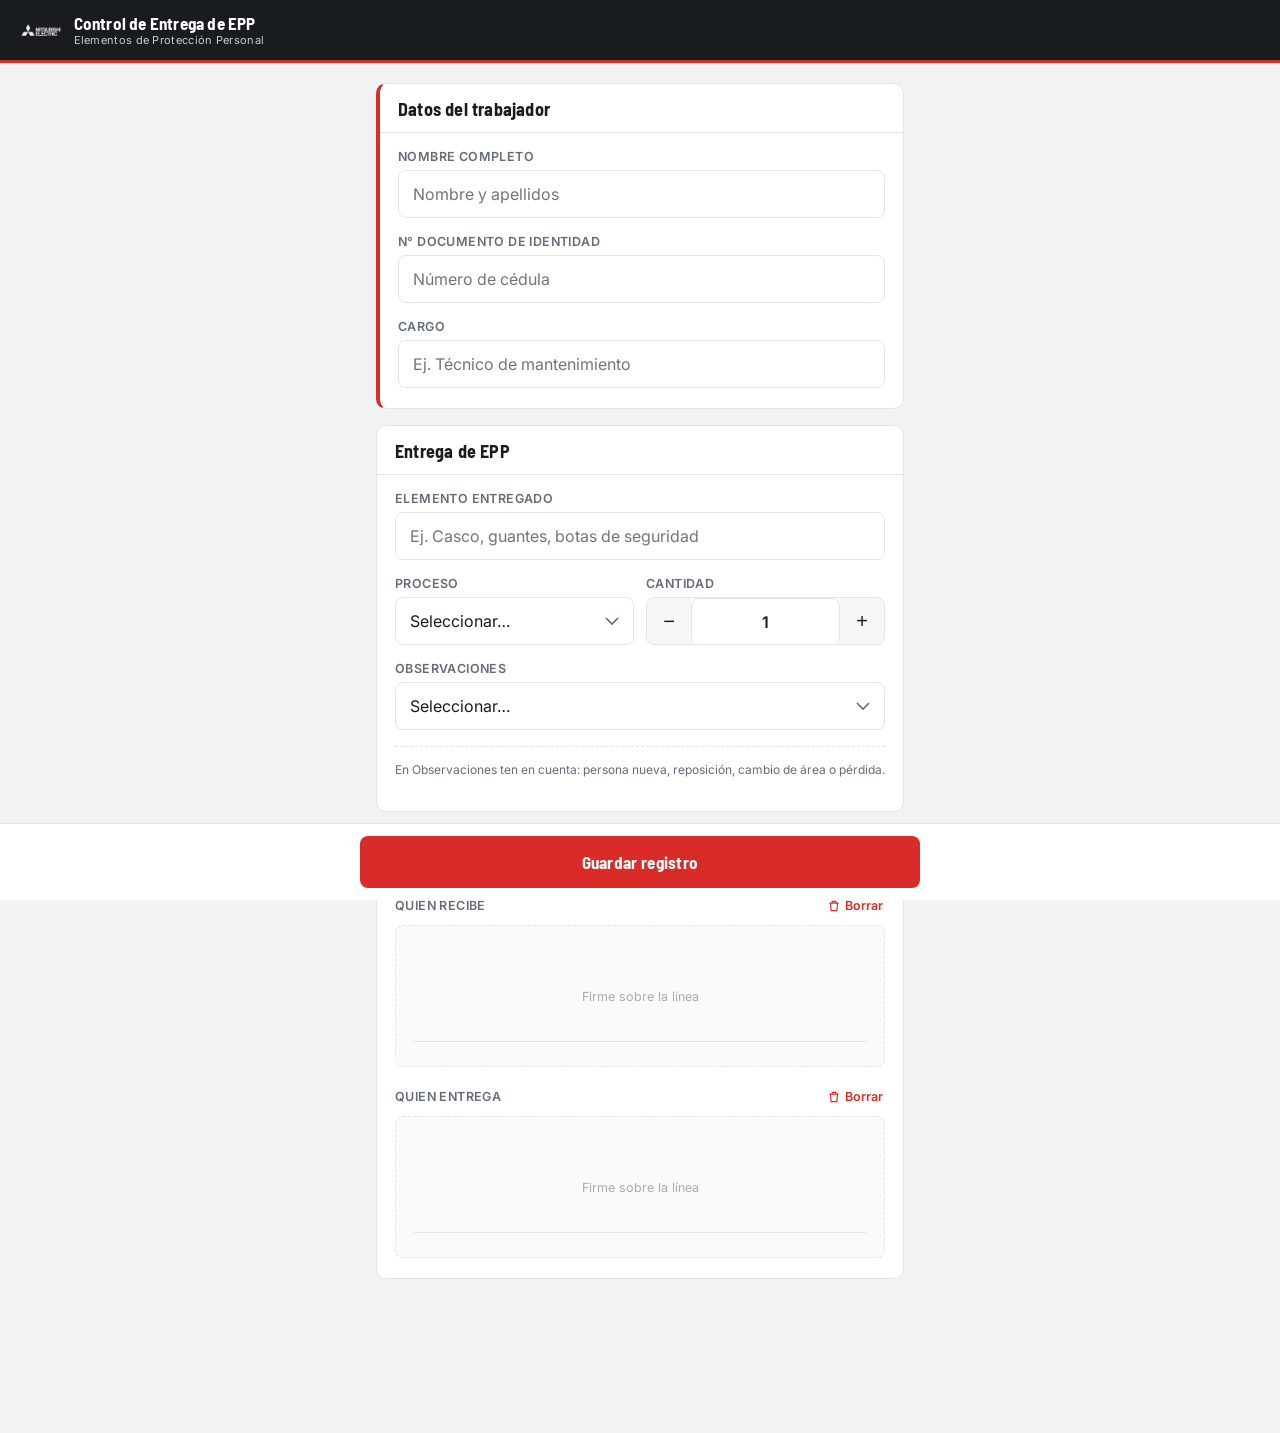
<file: index.html>
<!DOCTYPE html>
<html lang="es">
<head>
<meta charset="UTF-8">
<meta name="viewport" content="width=device-width, initial-scale=1.0, viewport-fit=cover">
<title>Control de Entrega de EPP</title>
<link rel="preconnect" href="https://fonts.googleapis.com">
<link rel="preconnect" href="https://fonts.gstatic.com" crossorigin>
<link href="https://fonts.googleapis.com/css2?family=Barlow+Semi+Condensed:wght@600;700&family=Inter:wght@400;500;600;700&display=swap" rel="stylesheet">
<link rel="stylesheet" href="style.css">
</head>
<body>

<header class="barra-superior">
  <img src="img/logo3.png" alt="Logo de la empresa">
  <div class="barra-superior__texto">
    Control de Entrega de EPP
    <span>Elementos de Protección Personal</span>
  </div>
</header>

<main class="contenedor">

  <!-- 1. DATOS DEL TRABAJADOR -->
  <section class="seccion seccion--trabajador">
    <div class="seccion__cabecera">
      <span class="rotulo-seccion">Datos del trabajador</span>
    </div>
    <div class="seccion__cuerpo">
      <div class="campo">
        <label for="nombre">Nombre completo</label>
        <input type="text" id="nombre" placeholder="Nombre y apellidos" required>
      </div>
      <div class="campo">
        <label for="documento-id">N° documento de identidad</label>
        <input type="text" id="documento-id" placeholder="Número de cédula" required inputmode="numeric">
      </div>
      <div class="campo">
        <label for="cargo">Cargo</label>
        <input type="text" id="cargo" placeholder="Ej. Técnico de mantenimiento">
      </div>
    </div>
  </section>

  <!-- 2. DATOS DE LA ENTREGA -->
  <section class="seccion">
    <div class="seccion__cabecera">
      <span class="rotulo-seccion">Entrega de EPP</span>
    </div>
    <div class="seccion__cuerpo">
      <div class="campo">
        <label for="epp">Elemento entregado</label>
        <input type="text" id="epp" placeholder="Ej. Casco, guantes, botas de seguridad" required>
      </div>

      <div class="fila-dos">
        <div class="campo">
          <label for="proceso">Proceso</label>
          <select id="proceso">
            <option value="">Seleccionar…</option>
            <option value="Mantenimiento">Mantenimiento</option>
            <option value="Instalación">Instalación</option>
            <option value="Ingeniero">Ingeniero</option>
            <option value="Supervisor">Supervisor</option>
            <option value="Otros">Otros</option>
          </select>
        </div>
        <div class="campo">
          <label for="cantidad">Cantidad</label>
          <div class="stepper">
            <button type="button" id="btn-restar" aria-label="Restar">−</button>
            <input type="number" id="cantidad" value="1" min="1" inputmode="numeric">
            <button type="button" id="btn-sumar" aria-label="Sumar">+</button>
          </div>
        </div>
      </div>

      <div class="campo">
        <label for="observaciones">Observaciones</label>
        <select id="observaciones">
          <option value="">Seleccionar…</option>
          <option value="Persona nueva">Persona nueva</option>
          <option value="Reposición">Reposición</option>
          <option value="Cambio de área">Cambio de área</option>
          <option value="Pérdida">Pérdida</option>
        </select>
      </div>

      <p class="nota">
        En Observaciones ten en cuenta: persona nueva, reposición, cambio de área o pérdida.
      </p>
    </div>
  </section>

  <!-- 3. FIRMAS -->
  <section class="seccion">
    <div class="seccion__cabecera">
      <span class="rotulo-seccion">Firmas</span>
    </div>
    <div class="seccion__cuerpo">

      <div class="firma">
        <div class="firma__cabecera">
          <label>Quien recibe</label>
          <button type="button" class="firma__borrar" id="btn-borrar-recibe">
            <svg viewBox="0 0 24 24" fill="none" stroke="currentColor" stroke-width="2"><path d="M4 7h16M9 7V4h6v3M6 7l1 13h10l1-13"/></svg>
            Borrar
          </button>
        </div>
        <div class="firma-lienzo">
          <canvas id="lienzo-recibe"></canvas>
          <span class="firma-lienzo__marca"></span>
          <span class="firma-lienzo__vacio" id="marcador-vacio-recibe">Firme sobre la línea</span>
        </div>
      </div>

      <div class="firma">
        <div class="firma__cabecera">
          <label>Quien entrega</label>
          <button type="button" class="firma__borrar" id="btn-borrar-entrega">
            <svg viewBox="0 0 24 24" fill="none" stroke="currentColor" stroke-width="2"><path d="M4 7h16M9 7V4h6v3M6 7l1 13h10l1-13"/></svg>
            Borrar
          </button>
        </div>
        <div class="firma-lienzo">
          <canvas id="lienzo-entrega"></canvas>
          <span class="firma-lienzo__marca"></span>
          <span class="firma-lienzo__vacio" id="marcador-vacio-entrega">Firme sobre la línea</span>
        </div>
      </div>

    </div>
  </section>

  <p class="estado" id="estado"></p>

</main>

<div class="barra-inferior">
  <button type="button" class="boton-guardar" id="btn-guardar">Guardar registro</button>
</div>

<script>
(() => {
  // Misma URL de tu Web App de Apps Script
  const URL_BACKEND = 'https://script.google.com/macros/s/AKfycbwhfkXDxhpd22IqigbEQHSxbVT02cgX8-Wxl1zHgTJp_QKs-QGVvSPgQS0RdGXcLeA1/exec';

  const inputNombre = document.getElementById('nombre');
  const inputDocumento = document.getElementById('documento-id');
  const inputCargo = document.getElementById('cargo');
  const inputEpp = document.getElementById('epp');
  const inputProceso = document.getElementById('proceso');
  const inputCantidad = document.getElementById('cantidad');
  const inputObservaciones = document.getElementById('observaciones');

  const btnGuardar = document.getElementById('btn-guardar');
  const estado = document.getElementById('estado');

  function mostrarEstado(mensaje, tipo){
    estado.textContent = mensaje;
    estado.className = 'estado' + (tipo ? ' estado--' + tipo : '');
  }

  /* ---------------------------------------------------------
     Stepper de cantidad
  --------------------------------------------------------- */
  document.getElementById('btn-sumar').addEventListener('click', () => {
    inputCantidad.value = (parseInt(inputCantidad.value, 10) || 0) + 1;
  });
  document.getElementById('btn-restar').addEventListener('click', () => {
    const actual = parseInt(inputCantidad.value, 10) || 1;
    inputCantidad.value = Math.max(1, actual - 1);
  });

  /* ---------------------------------------------------------
     Panel de firma reutilizable
  --------------------------------------------------------- */
  function crearFirma(idCanvas, idMarcador, idBotonBorrar){
    const canvas = document.getElementById(idCanvas);
    const ctx = canvas.getContext('2d');
    const marcador = document.getElementById(idMarcador);

    let dibujando = false;
    let tieneFirma = false;
    let ultimaPosicion = { x: 0, y: 0 };

    function ajustarCanvas(){
      const relacion = window.devicePixelRatio || 1;
      const rect = canvas.getBoundingClientRect();
      canvas.width = rect.width * relacion;
      canvas.height = rect.height * relacion;
      ctx.scale(relacion, relacion);
      ctx.lineWidth = 2;
      ctx.lineCap = 'round';
      ctx.lineJoin = 'round';
      ctx.strokeStyle = '#191C1F';
    }

    function obtenerPosicion(evento){
      const rect = canvas.getBoundingClientRect();
      const punto = evento.touches ? evento.touches[0] : evento;
      return { x: punto.clientX - rect.left, y: punto.clientY - rect.top };
    }

    function comenzar(evento){
      dibujando = true;
      tieneFirma = true;
      marcador.style.opacity = '0';
      ultimaPosicion = obtenerPosicion(evento);
      evento.preventDefault();
    }

    function dibujar(evento){
      if(!dibujando) return;
      const posicion = obtenerPosicion(evento);
      ctx.beginPath();
      ctx.moveTo(ultimaPosicion.x, ultimaPosicion.y);
      ctx.lineTo(posicion.x, posicion.y);
      ctx.stroke();
      ultimaPosicion = posicion;
      evento.preventDefault();
    }

    function terminar(){ dibujando = false; }

    canvas.addEventListener('mousedown', comenzar);
    canvas.addEventListener('mousemove', dibujar);
    window.addEventListener('mouseup', terminar);
    canvas.addEventListener('touchstart', comenzar, { passive: false });
    canvas.addEventListener('touchmove', dibujar, { passive: false });
    canvas.addEventListener('touchend', terminar);

    window.addEventListener('resize', () => {
      const datosPrevios = tieneFirma ? canvas.toDataURL() : null;
      ajustarCanvas();
      if(datosPrevios){
        const img = new Image();
        img.onload = () => ctx.drawImage(img, 0, 0, canvas.clientWidth, canvas.clientHeight);
        img.src = datosPrevios;
      }
    });

    ajustarCanvas();

    function limpiar(){
      ctx.clearRect(0, 0, canvas.width, canvas.height);
      tieneFirma = false;
      marcador.style.opacity = '1';
    }

    document.getElementById(idBotonBorrar).addEventListener('click', limpiar);

    return {
      estaVacio: () => !tieneFirma,
      limpiar,
      obtenerImagen: () => canvas.toDataURL('image/png')
    };
  }

  const firmaRecibe = crearFirma('lienzo-recibe', 'marcador-vacio-recibe', 'btn-borrar-recibe');
  const firmaEntrega = crearFirma('lienzo-entrega', 'marcador-vacio-entrega', 'btn-borrar-entrega');

  /* ---------------------------------------------------------
     Guardar registro
  --------------------------------------------------------- */
  btnGuardar.addEventListener('click', async () => {
    if(!inputNombre.value.trim() || !inputDocumento.value.trim() || !inputEpp.value.trim()){
      mostrarEstado('Por favor completa los campos obligatorios.', 'error');
      return;
    }
    if(firmaRecibe.estaVacio() || firmaEntrega.estaVacio()){
      mostrarEstado('Faltan una o ambas firmas.', 'error');
      return;
    }

    const registro = {
      nombre: inputNombre.value.trim(),
      documento: inputDocumento.value.trim(),
      cargo: inputCargo.value.trim(),
      epp: inputEpp.value.trim(),
      proceso: inputProceso.value.trim(),
      cantidad: inputCantidad.value || 1,
      observaciones: inputObservaciones.value,
      firmaRecibe: firmaRecibe.obtenerImagen(),
      firmaEntrega: firmaEntrega.obtenerImagen(),
      fecha: new Date().toISOString().split('T')[0]
    };

    btnGuardar.disabled = true;
    mostrarEstado('Guardando en la hoja de cálculo…');

    try {
      const respuesta = await fetch(URL_BACKEND, {
        method: 'POST',
        body: JSON.stringify(registro)
      });
      const resultado = await respuesta.json();

      if(resultado.ok){
        mostrarEstado('¡Registro guardado exitosamente!', 'ok');

        inputNombre.value = '';
        inputDocumento.value = '';
        inputCargo.value = '';
        inputEpp.value = '';
        inputProceso.value = '';
        inputCantidad.value = '1';
        inputObservaciones.value = '';
        firmaRecibe.limpiar();
        firmaEntrega.limpiar();
      } else {
        mostrarEstado(resultado.error || 'No se pudo guardar el registro.', 'error');
      }
    } catch (error) {
      console.error('Error:', error);
      mostrarEstado('Error de conexión con el servidor.', 'error');
    } finally {
      btnGuardar.disabled = false;
    }
  });
})();
</script>

</body>
</html>
</file>
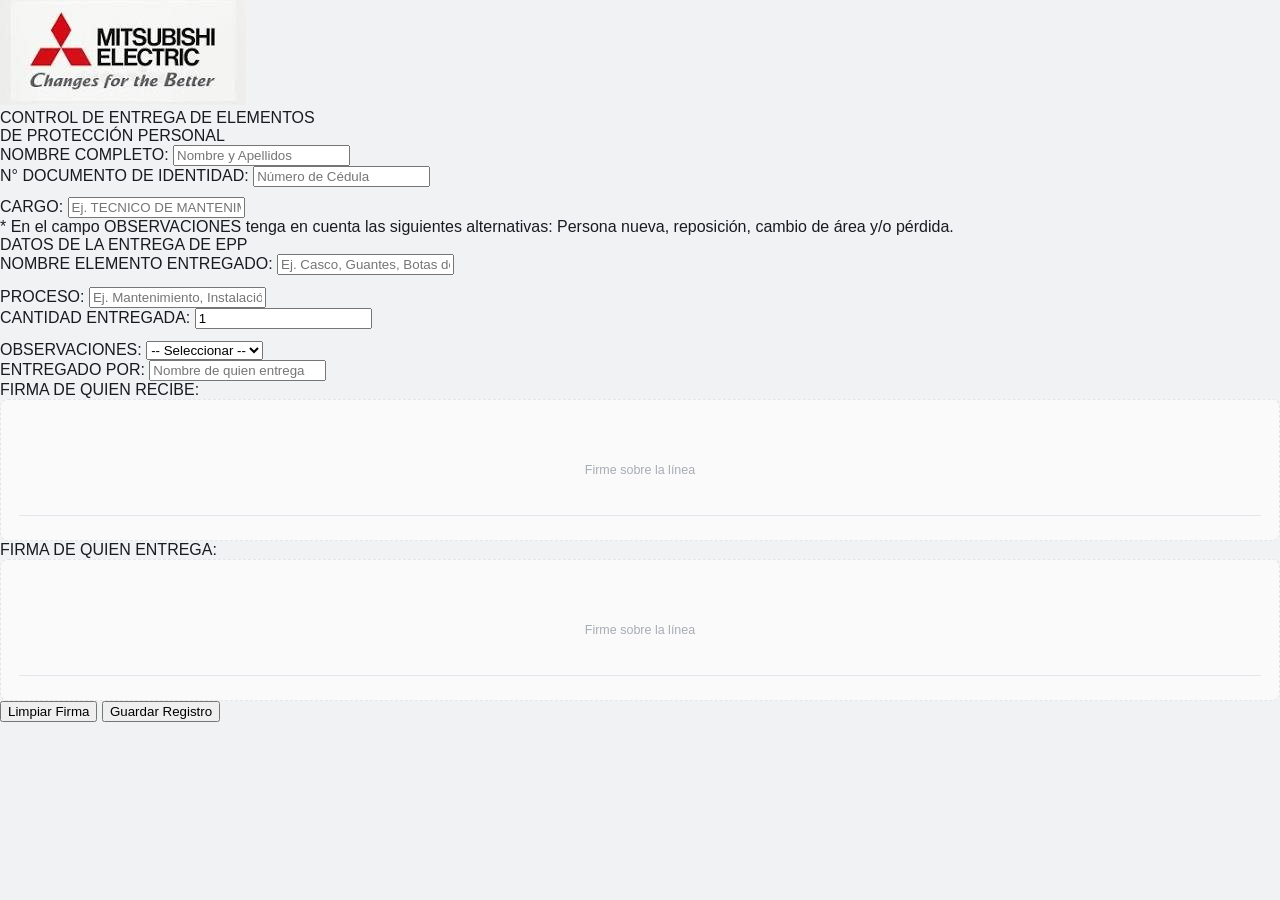
<file: formulario-firma.html>
<!DOCTYPE html>
<html lang="es">
<head>
<meta charset="UTF-8">
<meta name="viewport" content="width=device-width, initial-scale=1.0">
<title>Control de Entrega de EPP</title>
<link rel="stylesheet" href="style.css">
</head>
<body>

<div class="hoja-excel">
  
  <!-- Encabezado con Logo y Título exacto del Excel -->
  <div class="encabezado-tabla">
    <div class="encabezado-tabla__logo">
     <img src="img/img2.jpg" alt="Logo de la empresa">
    </div>
    <div class="encabezado-tabla__titulo">
      CONTROL DE ENTREGA DE ELEMENTOS<br>DE PROTECCIÓN PERSONAL
    </div>
  </div>

  <!-- Sección 1: Datos Fijos del Trabajador -->
  <div class="seccion-trabajador">
    <div class="grid-trabajador">
      <div class="campo-excel">
        <label for="nombre">NOMBRE COMPLETO:</label>
        <input type="text" id="nombre" required placeholder="Nombre y Apellidos">
      </div>
      <div class="campo-excel">
        <label for="documento-id">N° DOCUMENTO DE IDENTIDAD:</label>
        <input type="text" id="documento-id" required placeholder="Número de Cédula">
      </div>
    </div>
    <div class="grid-trabajador" style="margin-top: 10px;">
      <div class="campo-excel">
        <label for="cargo">CARGO:</label>
        <input type="text" id="cargo" placeholder="Ej. TECNICO DE MANTENIMIENTO">
      </div>
    </div>
    <div class="nota-observaciones">
      * En el campo OBSERVACIONES tenga en cuenta las siguientes alternativas: Persona nueva, reposición, cambio de área y/o pérdida.
    </div>
  </div>

  <!-- Sección 2: Registro de la Entrega (Columnas de la tabla) -->
  <div class="seccion-epp">
    <div class="seccion-epp__titulo">DATOS DE LA ENTREGA DE EPP</div>
    
    <div class="campo-excel" style="margin-bottom: 12px;">
      <label for="epp">NOMBRE ELEMENTO ENTREGADO:</label>
      <input type="text" id="epp" required placeholder="Ej. Casco, Guantes, Botas de Seguridad">
    </div>

    <div class="grid-epp">
      <div class="campo-excel">
        <label for="proceso">PROCESO:</label>
        <input type="text" id="proceso" placeholder="Ej. Mantenimiento, Instalación">
      </div>
      <div class="campo-excel">
        <label for="cantidad">CANTIDAD ENTREGADA:</label>
        <input type="number" id="cantidad" value="1" min="1">
      </div>
    </div>

    <div class="grid-epp" style="margin-top: 12px;">
      <div class="campo-excel">
        <label for="observaciones">OBSERVACIONES:</label>
        <select id="observaciones">
          <option value="">-- Seleccionar --</option>
          <option value="Persona nueva">Persona nueva</option>
          <option value="Reposición">Reposición</option>
          <option value="Cambio de área">Cambio de área</option>
          <option value="Pérdida">Pérdida</option>
        </select>
      </div>
      <div class="campo-excel">
        <label for="entrega">ENTREGADO POR:</label>
        <input type="text" id="entrega" required placeholder="Nombre de quien entrega">
      </div>
    </div>

    <!-- Bloque de Firmas -->
    <div class="grid-firmas">
      <div class="firma-bloque">
        <label>FIRMA DE QUIEN RECIBE:</label>
        <div class="firma-lienzo">
          <canvas id="lienzo-recibe"></canvas>
          <span class="firma-lienzo__marca"></span>
          <span class="firma-lienzo__vacio" id="marcador-vacio-recibe">Firme sobre la línea</span>
        </div>
      </div>

      <div class="firma-bloque">
        <label>FIRMA DE QUIEN ENTREGA:</label>
        <div class="firma-lienzo">
          <canvas id="lienzo-entrega"></canvas>
          <span class="firma-lienzo__marca"></span>
          <span class="firma-lienzo__vacio" id="marcador-vacio-entrega">Firme sobre la línea</span>
        </div>
      </div>
    </div>
  </div>

  <!-- Botones -->
  <div class="acciones">
    <button class="boton boton--limpiar" id="btn-limpiar" type="button">Limpiar Firma</button>
    <button class="boton boton--guardar" id="btn-guardar" type="button">Guardar Registro</button>
  </div>

  <p class="estado" id="estado"></p>
</div>

<script>
(function(){
  // Reemplaza esta URL por la URL de tu Web App desplegada en Google Apps Script
  const URL_BACKEND = 'https://script.google.com/macros/s/AKfycbyQ6_ZboArLVI1lD9yYZl3Hnw3t8g-4eSgAZSee0zaaP73YEIxnqIEa2lY50r6Mg6xx/exec';

  const btnLimpiar = document.getElementById('btn-limpiar');
  const btnGuardar = document.getElementById('btn-guardar');
  const estado = document.getElementById('estado');

  // Campos
  const inputNombre = document.getElementById('nombre');
  const inputDocumento = document.getElementById('documento-id');
  const inputCargo = document.getElementById('cargo');
  const inputEpp = document.getElementById('epp');
  const inputProceso = document.getElementById('proceso');
  const inputCantidad = document.getElementById('cantidad');
  const inputObservaciones = document.getElementById('observaciones');
  const inputEntrega = document.getElementById('entrega');

  // Crea un panel de firma independiente a partir de un canvas y su marcador de "vacío"
  function crearPanelFirma(idCanvas, idMarcador){
    const canvas = document.getElementById(idCanvas);
    const ctx = canvas.getContext('2d');
    const marcadorVacio = document.getElementById(idMarcador);

    let dibujando = false;
    let trazoIniciado = false;
    let ultimaPos = { x: 0, y: 0 };

    function ajustarLienzo(){
      const relacionPixeles = window.devicePixelRatio || 1;
      const rect = canvas.getBoundingClientRect();
      canvas.width = rect.width * relacionPixeles;
      canvas.height = rect.height * relacionPixeles;
      ctx.scale(relacionPixeles, relacionPixeles);
      ctx.lineWidth = 2;
      ctx.lineCap = 'round';
      ctx.lineJoin = 'round';
      ctx.strokeStyle = '#000000';
    }

    function posDesdeEvento(evento){
      const rect = canvas.getBoundingClientRect();
      const punto = evento.touches ? evento.touches[0] : evento;
      return {
        x: punto.clientX - rect.left,
        y: punto.clientY - rect.top
      };
    }

    function iniciarTrazo(evento){
      dibujando = true;
      trazoIniciado = true;
      marcadorVacio.style.opacity = '0';
      ultimaPos = posDesdeEvento(evento);
      evento.preventDefault();
    }

    function dibujar(evento){
      if(!dibujando) return;
      const pos = posDesdeEvento(evento);
      ctx.beginPath();
      ctx.moveTo(ultimaPos.x, ultimaPos.y);
      ctx.lineTo(pos.x, pos.y);
      ctx.stroke();
      ultimaPos = pos;
      evento.preventDefault();
    }

    function terminarTrazo(){
      dibujando = false;
    }

    canvas.addEventListener('mousedown', iniciarTrazo);
    canvas.addEventListener('mousemove', dibujar);
    window.addEventListener('mouseup', terminarTrazo);

    canvas.addEventListener('touchstart', iniciarTrazo, { passive: false });
    canvas.addEventListener('touchmove', dibujar, { passive: false });
    canvas.addEventListener('touchend', terminarTrazo);

    window.addEventListener('resize', function(){
      const datosPrevios = trazoIniciado ? canvas.toDataURL() : null;
      ajustarLienzo();
      if(datosPrevios){
        const img = new Image();
        img.onload = function(){ ctx.drawImage(img, 0, 0, canvas.clientWidth, canvas.clientHeight); };
        img.src = datosPrevios;
      }
    });

    ajustarLienzo();

    return {
      estaVacio: function(){ return !trazoIniciado; },
      limpiar: function(){
        ctx.clearRect(0, 0, canvas.width, canvas.height);
        trazoIniciado = false;
        marcadorVacio.style.opacity = '1';
      },
      obtenerDataUrl: function(){ return canvas.toDataURL('image/png'); }
    };
  }

  const firmaRecibe = crearPanelFirma('lienzo-recibe', 'marcador-vacio-recibe');
  const firmaEntrega = crearPanelFirma('lienzo-entrega', 'marcador-vacio-entrega');

  btnLimpiar.addEventListener('click', function(){
    firmaRecibe.limpiar();
    firmaEntrega.limpiar();
    estado.textContent = '';
    estado.className = 'estado';
  });

  btnGuardar.addEventListener('click', function(){
    if(!inputNombre.value.trim() || !inputDocumento.value.trim() || !inputEpp.value.trim() || !inputEntrega.value.trim()){
      estado.textContent = 'Por favor completa los campos obligatorios.';
      estado.className = 'estado estado--error';
      return;
    }
    if(firmaRecibe.estaVacio() || firmaEntrega.estaVacio()){
      estado.textContent = 'Faltan una o ambas firmas.';
      estado.className = 'estado estado--error';
      return;
    }

    const registro = {
      nombre: inputNombre.value.trim(),
      documento: inputDocumento.value.trim(),
      cargo: inputCargo.value.trim(),
      epp: inputEpp.value.trim(),
      proceso: inputProceso.value.trim(),
      cantidad: inputCantidad.value || 1,
      observaciones: inputObservaciones.value,
      entrega: inputEntrega.value.trim(),
      firmaRecibe: firmaRecibe.obtenerDataUrl(),
      firmaEntrega: firmaEntrega.obtenerDataUrl(),
      fecha: new Date().toISOString().split('T')[0]
    };

    btnGuardar.disabled = true;
    estado.textContent = 'Guardando en la hoja de cálculo...';
    estado.className = 'estado';

    fetch(URL_BACKEND, {
      method: 'POST',
      body: JSON.stringify(registro)
    })
      .then(function(respuesta){ return respuesta.json(); })
      .then(function(resultado){
        if(resultado.ok){
          estado.textContent = '¡Registro guardado exitosamente!';
          estado.className = 'estado estado--ok';

          inputNombre.value = '';
          inputDocumento.value = '';
          inputCargo.value = '';
          inputEpp.value = '';
          inputProceso.value = '';
          inputCantidad.value = '1';
          inputObservaciones.value = '';
          inputEntrega.value = '';
          firmaRecibe.limpiar();
          firmaEntrega.limpiar();
        } else {
          estado.textContent = resultado.error || 'No se pudo guardar el registro.';
          estado.className = 'estado estado--error';
        }
      })
      .catch(function(){
        estado.textContent = 'Error de conexión al servidor.';
        estado.className = 'estado estado--error';
      })
      .finally(function(){
        btnGuardar.disabled = false;
      });
  });
})();
</script>

</body>
</html>
</file>
<file: style.css>
:root{
    --bg: #F1F2F4;
    --superficie: #FFFFFF;
    --tinta: #191C1F;
    --tinta-suave: #666D76;
    --linea: #E2E5E9;
    --rojo: #D92B27;
    --rojo-oscuro: #A81F1C;
    --ok: #1F7A4D;
    --radio: 10px;
  }

  *{ box-sizing: border-box; }

  html{ -webkit-text-size-adjust: 100%; }

  body{
    margin: 0;
    background: var(--bg);
    font-family: 'Inter', -apple-system, sans-serif;
    color: var(--tinta);
    padding-bottom: 96px; /* espacio para la barra fija de guardar */
  }

  h1, h2, .rotulo-seccion{
    font-family: 'Barlow Semi Condensed', 'Inter', sans-serif;
  }

  /* =========================================================
     BARRA SUPERIOR
  ========================================================= */

  .barra-superior{
    position: sticky;
    top: 0;
    z-index: 20;
    background: var(--tinta);
    color: #fff;
    padding: 14px 20px;
    display: flex;
    align-items: center;
    gap: 12px;
    border-bottom: 3px solid var(--rojo);
  }

  .barra-superior img{
    height: 26px;
    width: auto;
    filter: brightness(0) invert(1);
    opacity: 0.95;
  }

  .barra-superior__texto{
    font-family: 'Barlow Semi Condensed', sans-serif;
    font-weight: 700;
    font-size: 17px;
    letter-spacing: 0.2px;
    line-height: 1.15;
  }

  .barra-superior__texto span{
    display: block;
    font-family: 'Inter', sans-serif;
    font-weight: 400;
    font-size: 11px;
    color: #C7CBD1;
    letter-spacing: 0.3px;
  }

  /* =========================================================
     CONTENEDOR Y SECCIONES
  ========================================================= */

  .contenedor{
    max-width: 560px;
    margin: 0 auto;
    padding: 20px 16px 8px;
  }

  .seccion{
    background: var(--superficie);
    border: 1px solid var(--linea);
    border-radius: var(--radio);
    margin-bottom: 16px;
    overflow: hidden;
  }

  .seccion__cabecera{
    display: flex;
    align-items: baseline;
    justify-content: space-between;
    padding: 14px 18px 12px;
    border-bottom: 1px solid var(--linea);
  }

  .rotulo-seccion{
    font-weight: 700;
    font-size: 18px;
    letter-spacing: 0.2px;
  }

  .seccion__contador{
    font-size: 12px;
    color: var(--tinta-suave);
    font-variant-numeric: tabular-nums;
  }

  .seccion__cuerpo{
    padding: 16px 18px 20px;
  }

  /* Acento lateral distinto para identificar la sección del trabajador como una credencial */
  .seccion--trabajador{
    border-left: 4px solid var(--rojo);
  }

  /* =========================================================
     CAMPOS
  ========================================================= */

  .campo{
    margin-bottom: 16px;
  }

  .campo:last-child{ margin-bottom: 0; }

  .campo label{
    display: block;
    font-size: 12.5px;
    font-weight: 600;
    color: var(--tinta-suave);
    margin-bottom: 6px;
    text-transform: uppercase;
    letter-spacing: 0.4px;
  }

  .campo input[type="text"],
  .campo input[type="number"],
  .campo select{
    width: 100%;
    height: 48px;
    padding: 0 14px;
    border: 1.5px solid var(--linea);
    border-radius: 8px;
    font-family: 'Inter', sans-serif;
    font-size: 16px; /* evita zoom automático en iOS */
    color: var(--tinta);
    background: var(--superficie);
    outline: none;
    transition: border-color 0.15s ease;
    appearance: none;
  }

  .campo input:focus,
  .campo select:focus{
    border-color: var(--rojo);
  }

  .campo select{
    background-image: url("data:image/svg+xml,%3Csvg xmlns='http://www.w3.org/2000/svg' width='14' height='9'%3E%3Cpath d='M1 1l6 6 6-6' stroke='%23666D76' stroke-width='1.6' fill='none' fill-rule='evenodd'/%3E%3C/svg%3E");
    background-repeat: no-repeat;
    background-position: right 14px center;
    padding-right: 34px;
  }

  .fila-dos{
    display: grid;
    grid-template-columns: 1fr 1fr;
    gap: 12px;
  }

  /* Contador de cantidad estilo stepper, más cómodo en celular */
  .stepper{
    display: flex;
    align-items: stretch;
    height: 48px;
    border: 1.5px solid var(--linea);
    border-radius: 8px;
    overflow: hidden;
  }

  .stepper button{
    width: 44px;
    border: none;
    background: #F6F7F8;
    color: var(--tinta);
    font-size: 20px;
    line-height: 1;
    cursor: pointer;
  }

  .stepper button:active{ background: var(--linea); }

  .stepper input{
    flex: 1;
    border: none;
    text-align: center;
    font-size: 16px;
    font-weight: 600;
    width: 100%;
    -moz-appearance: textfield;
  }

  .stepper input::-webkit-outer-spin-button,
  .stepper input::-webkit-inner-spin-button{
    -webkit-appearance: none;
    margin: 0;
  }

  .nota{
    font-size: 12px;
    color: var(--tinta-suave);
    line-height: 1.5;
    margin-top: 14px;
    padding-top: 14px;
    border-top: 1px dashed var(--linea);
  }

  /* =========================================================
     FIRMAS
  ========================================================= */

  .firma{
    margin-bottom: 18px;
  }

  .firma:last-child{ margin-bottom: 0; }

  .firma__cabecera{
    display: flex;
    align-items: center;
    justify-content: space-between;
    margin-bottom: 8px;
  }

  .firma__cabecera label{
    font-size: 12.5px;
    font-weight: 600;
    color: var(--tinta-suave);
    text-transform: uppercase;
    letter-spacing: 0.4px;
  }

  .firma__borrar{
    display: flex;
    align-items: center;
    gap: 4px;
    background: none;
    border: none;
    color: var(--rojo);
    font-family: 'Inter', sans-serif;
    font-size: 12.5px;
    font-weight: 600;
    cursor: pointer;
    padding: 4px 2px;
  }

  .firma__borrar svg{ width: 14px; height: 14px; }

  .firma-lienzo{
    position: relative;
    border: 1.5px dashed var(--linea);
    border-radius: 8px;
    background: #FAFAFA;
    touch-action: none;
  }

  .firma-lienzo canvas{
    display: block;
    width: 100%;
    height: 140px;
    cursor: crosshair;
    border-radius: 8px;
  }

  .firma-lienzo__marca{
    position: absolute;
    left: 18px;
    right: 18px;
    bottom: 24px;
    border-top: 1px solid var(--linea);
    pointer-events: none;
  }

  .firma-lienzo__vacio{
    position: absolute;
    top: 50%;
    left: 50%;
    transform: translate(-50%, -50%);
    font-size: 12.5px;
    color: #A7ACB3;
    pointer-events: none;
    transition: opacity 0.15s ease;
  }

  /* =========================================================
     ESTADO
  ========================================================= */

  .estado{
    text-align: center;
    font-size: 13.5px;
    font-weight: 600;
    padding: 10px 16px 0;
    min-height: 20px;
  }

  .estado--ok{ color: var(--ok); }
  .estado--error{ color: var(--rojo); }

  /* =========================================================
     BARRA INFERIOR FIJA
  ========================================================= */

  .barra-inferior{
    position: fixed;
    left: 0;
    right: 0;
    bottom: 0;
    z-index: 20;
    background: var(--superficie);
    border-top: 1px solid var(--linea);
    padding: 12px 16px calc(12px + env(safe-area-inset-bottom));
  }

  .boton-guardar{
    width: 100%;
    max-width: 560px;
    margin: 0 auto;
    display: block;
    height: 52px;
    border: none;
    border-radius: 8px;
    background: var(--rojo);
    color: #fff;
    font-family: 'Barlow Semi Condensed', sans-serif;
    font-weight: 700;
    font-size: 17px;
    letter-spacing: 0.3px;
    cursor: pointer;
    transition: background 0.15s ease;
  }

  .boton-guardar:active{ background: var(--rojo-oscuro); }

  .boton-guardar:disabled{
    background: #C6C9CE;
    cursor: not-allowed;
  }

  @media (max-width: 420px){
    .fila-dos{ grid-template-columns: 1fr; }
  }
</file>
